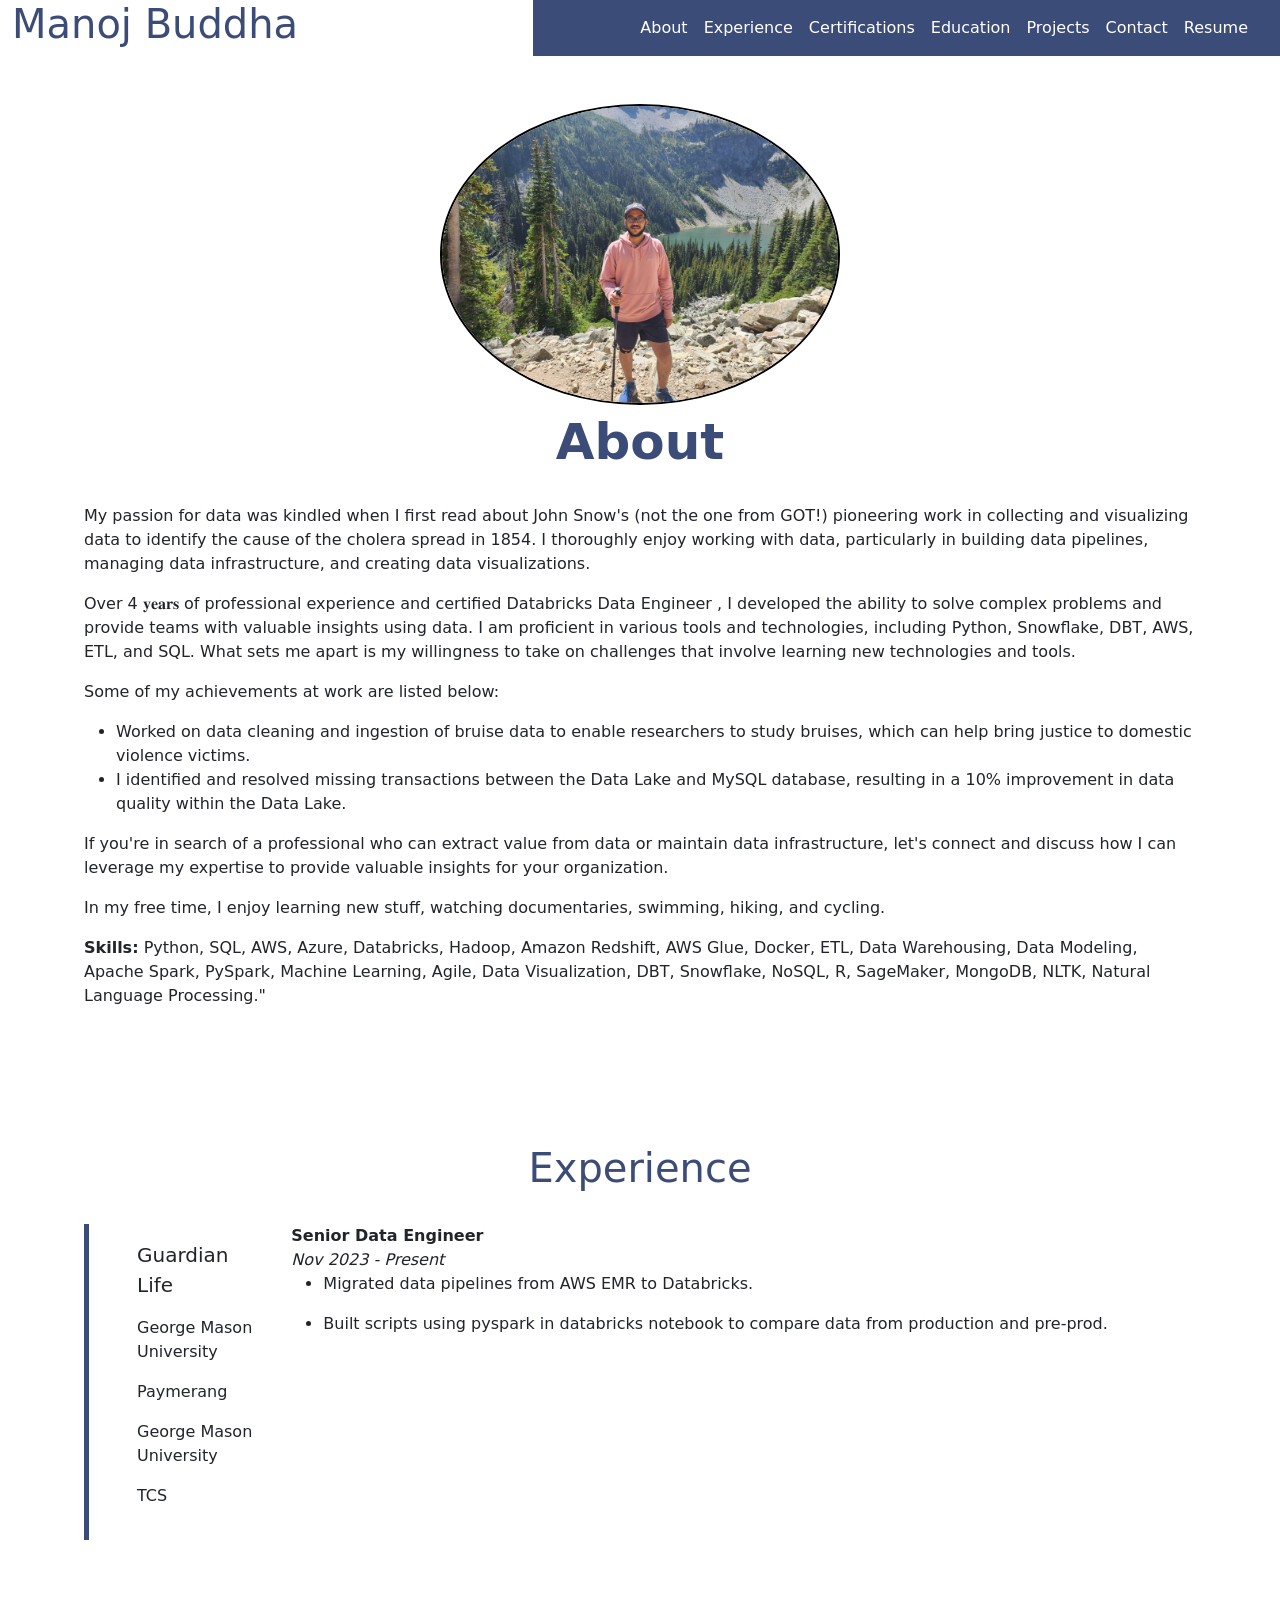
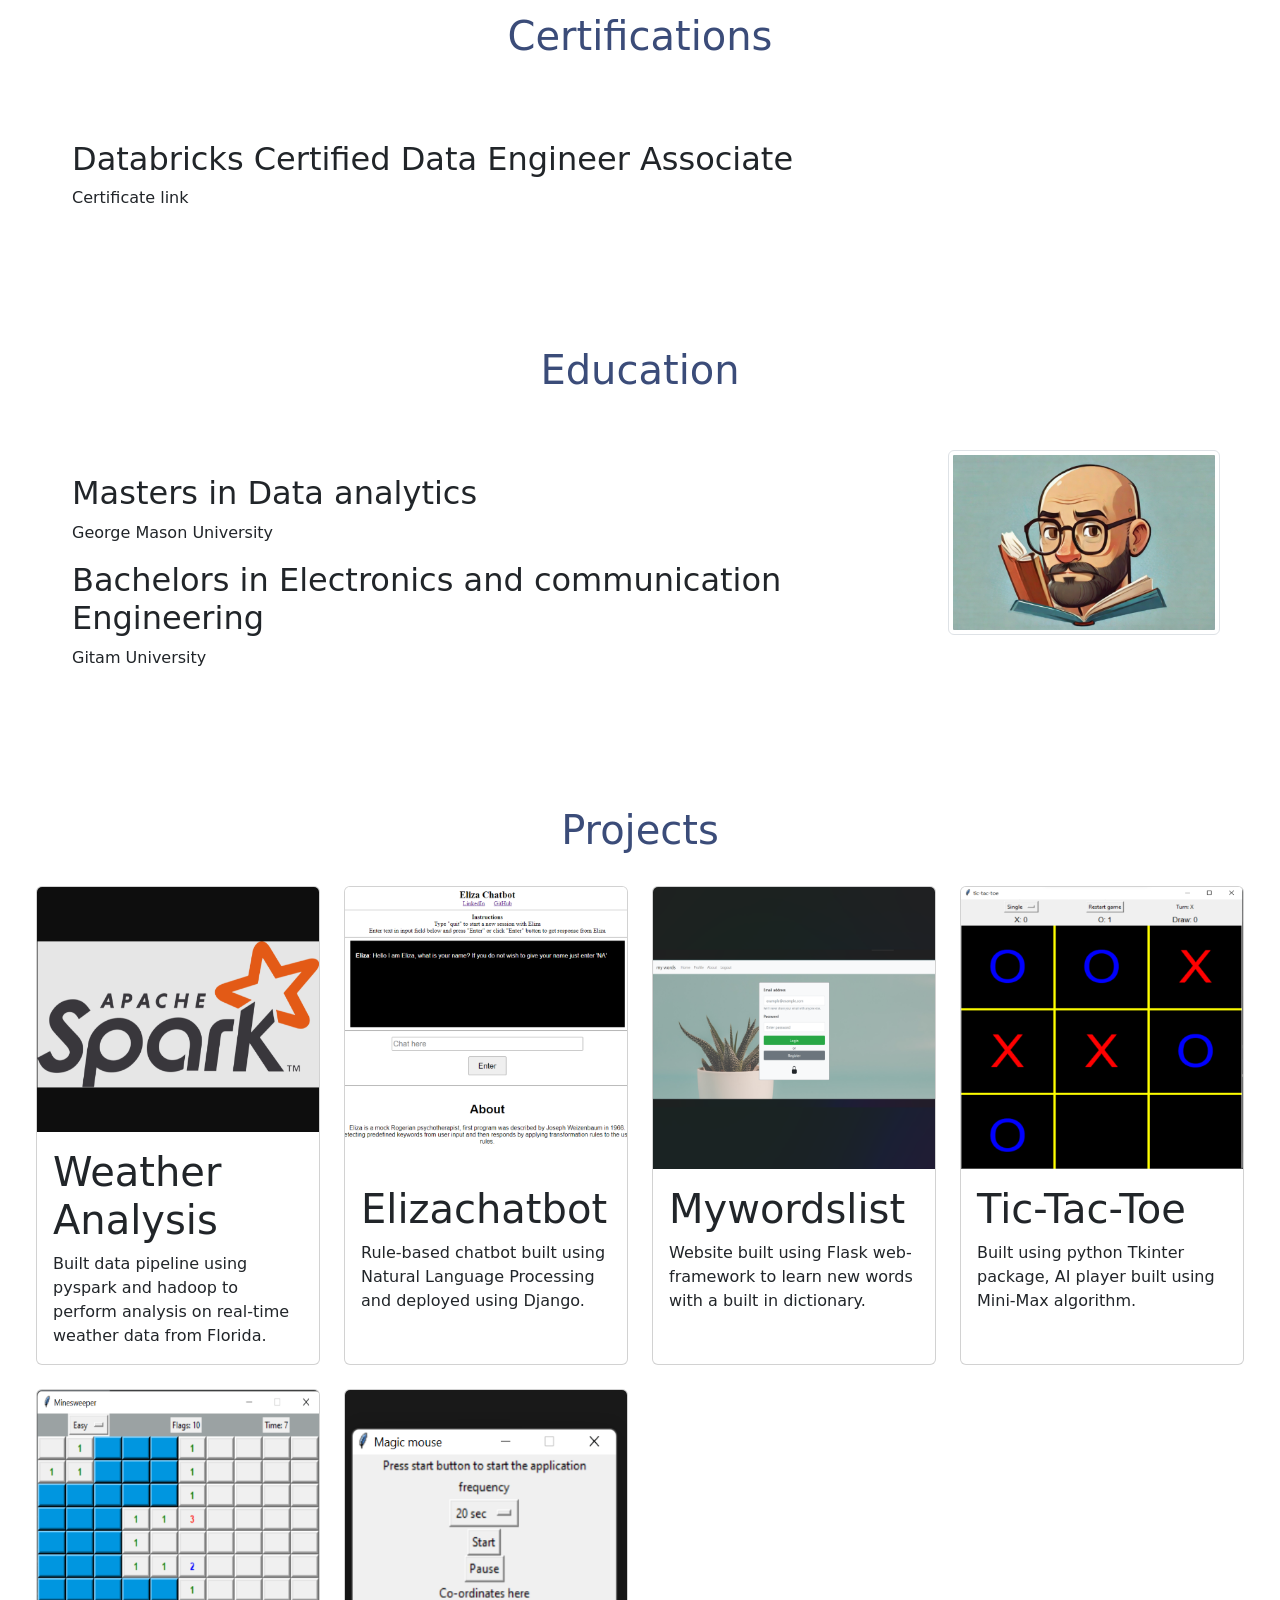
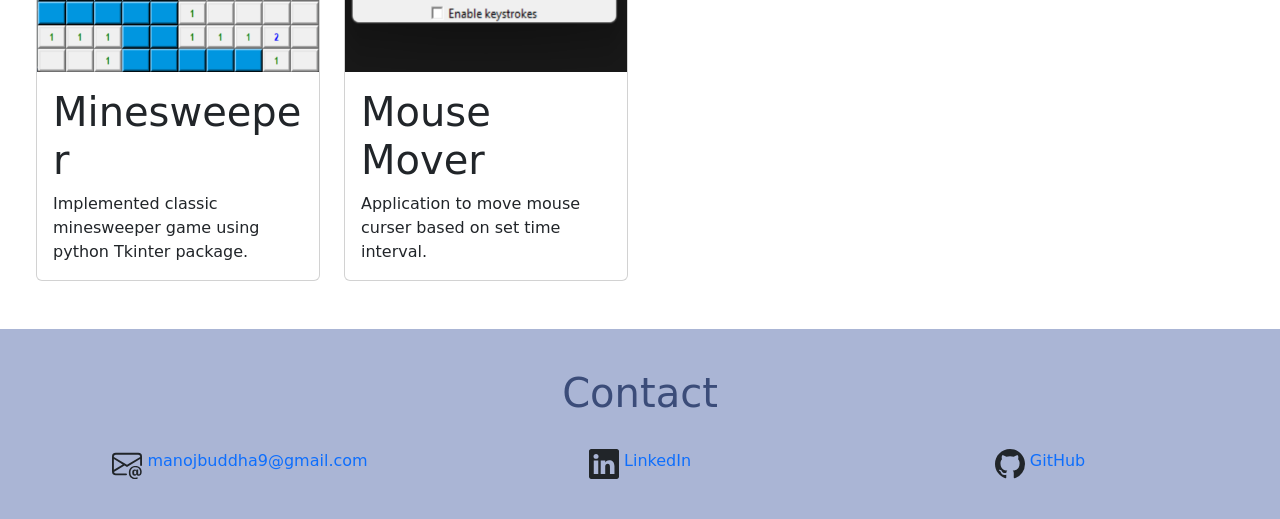
<file: index.html>
<!doctype html>
<html lang="en">

<head>
    <meta charset="utf-8">
    <meta name="viewport" content="width=device-width, initial-scale=1">
    <title>Manoj Buddha</title>
    <link href="https://cdn.jsdelivr.net/npm/bootstrap@5.3.2/dist/css/bootstrap.min.css" rel="stylesheet"
        integrity="sha384-T3c6CoIi6uLrA9TneNEoa7RxnatzjcDSCmG1MXxSR1GAsXEV/Dwwykc2MPK8M2HN" crossorigin="anonymous">
    <link rel="stylesheet" href="./index.css">
</head>

<body>
    <header class="sticky-top">
        <div class="container-fluid">
            <div class="row">
                <div class="col-5 header-name header-bg">
                    <h1>Manoj Buddha</h1>
                </div>
                <div class="col-7 navbar-bg d-flex justify-content-end">
                    <nav class="navbar navbar-expand-lg">
                        <div class="container-fluid">
                            <button class="navbar-toggler ms-auto" type="button" data-bs-toggle="collapse"
                                data-bs-target="#navbarNav" aria-controls="navbarNav" aria-expanded="false"
                                aria-label="Toggle navigation">
                                <span class="navbar-toggler-icon"></span>
                            </button>
                            <div class="collapse navbar-collapse" id="navbarNav">
                                <ul class="navbar-nav">
                                    <li class="nav-item">
                                        <a class="nav-link" href="#about">About</a>
                                    </li>
                                    <li class="nav-item">
                                        <a class="nav-link" href="#experience">Experience</a>
                                    </li>
                                    <li class="nav-item">
                                        <a class="nav-link" href="#certifications">Certifications</a>
                                    </li>
                                    <li class="nav-item">
                                        <a class="nav-link" href="#education">Education</a>
                                    </li>
                                    <li class="nav-item">
                                        <a class="nav-link" href="#projects">Projects</a>
                                    </li>
                                    <li class="nav-item">
                                        <a class="nav-link" href="#contact">Contact</a>
                                    </li>
                                    <li class="nav-item">
                                        <a class="nav-link" id="resume">Resume</a>
                                    </li>
                                </ul>
                            </div>
                        </div>
                    </nav>
                </div>
            </div>
        </div>
    </header>
    <main>
        <section id="about" class="p-4">
            <div class="container-fluid">
                <div class="row p-4 ">
                    <div class="card  avatar d-flex justify-content-center align-items-center">
                        <img src="./Images/avatar.jpg" class="card-img-top" alt="my Portfolio">
                    </div>
                    <div class="row-12 id-heading">About</div>
                    <div class="col-md-12 hero-image d-flex justify-content-center align-items-center">

                        <div class="row-12 p-4 justify-content-center">

                            <p>My passion for data was kindled when I first read about John Snow's (not the one from
                                GOT!) pioneering work in collecting and visualizing data to identify the cause of the
                                cholera spread in 1854. I thoroughly enjoy working with data, particularly in building
                                data pipelines, managing data infrastructure, and creating data visualizations.</p>

                            <p>Over 4 𝐲𝐞𝐚𝐫𝐬 of professional experience and certified Databricks Data Engineer , I
                                developed the ability to solve
                                complex problems and provide teams with valuable insights using data. I am proficient in
                                various tools and technologies, including Python, Snowflake, DBT, AWS, ETL, and SQL.
                                What sets me apart is my willingness to take on challenges that involve learning new
                                technologies and tools.</p>
                            <p>Some of my achievements at work are listed below:</p>
                            <ul>
                                <li>Worked on data cleaning and ingestion of bruise data to enable researchers to study
                                    bruises, which can help bring justice to domestic violence victims.</li>
                                <li>I identified and resolved missing transactions between the Data Lake and MySQL
                                    database, resulting in a 10% improvement in data quality within the Data Lake.</li>
                            </ul>
                            <p>If you're in search of a professional who can extract value from data or maintain data
                                infrastructure, let's connect and discuss how I can leverage my expertise to provide
                                valuable insights for your organization.</p>

                            <p>In my free time, I enjoy learning new stuff, watching documentaries, swimming, hiking,
                                and
                                cycling.</p>

                            <p>
                                <strong>Skills:</strong> Python, SQL, AWS, Azure, Databricks, Hadoop, Amazon Redshift,
                                AWS Glue, Docker,
                                ETL, Data Warehousing, Data Modeling, Apache Spark, PySpark, Machine Learning, Agile,
                                Data
                                Visualization, DBT, Snowflake, NoSQL, R, SageMaker, MongoDB, NLTK, Natural Language
                                Processing."
                            </p>


                        </div>
                    </div>

                </div>
        </section>
        <section id="experience" class="p-4">
            <div class="container-fluid">
                <div class="row id-heading p-4">
                    <h1>Experience</h1>
                </div>
                <div class="row p-6 ms-5">
                    <div class="col-sm-6 col-md-2 experience-nav p-2">
                        <ul>
                            <li id="glic" class="p-2"><a>Guardian Life</a></li>
                            <li id="gmu2" class="p-2"><a>George Mason University</a></li>
                            <li id="intern" class="p-2"><a>Paymerang</a></li>
                            <li id="gmu1" class="p-2"><a>George Mason University</a></li>
                            <li id="tcs" class="p-2"><a>TCS</a></li>
                        </ul>
                    </div>
                    <div class="col-sm-6 col-md-10">
                        <div class="info-glic" id="experience-info-glic">
                            <strong>Senior Data Engineer</strong><br>
                            <i>Nov 2023 - Present</i><br>
                            <ul>
                                <li>
                                    <p>Migrated data pipelines from AWS EMR to Databricks.</p>
                                </li>
                            </ul>
                            <ul>
                                <li>
                                    <p>Built scripts using pyspark in databricks notebook to compare data from
                                        production and pre-prod.</p>
                                </li>
                            </ul>
                        </div>
                        <div class="info-gmu2" id="experience-info-gmu2">
                            <strong>Data Engineer</strong><br>
                            <i>Jul 2023 - Jan 2024</i><br>
                            <ul>
                                <li>
                                    <p>Transformed and cleaned bruise data, which was collected as part of research and
                                        uploaded
                                        the data to database. That helped researchers study bruises and devise better
                                        system to
                                        document bruises and there by help bring justice to domestic violence victims.
                                    </p>
                                </li>
                            </ul>
                            <ul>
                                <li>
                                    <p>Built pipelines to extract metadata from images and store it in database.</p>
                                </li>
                            </ul>
                            <strong>Adjunct Professor</strong><br>
                            <i>Oct 2023 - Dec 2023</i><br>
                            <ul>
                                <li>
                                    <p>Instructor for course HAP780 - Data mining in Health care</p>
                                </li>
                            </ul>
                        </div>
                        <div class="info-intern" id="experience-info-intern">
                            <strong>Data Engineer Intern</strong><br>
                            <i>Jun 2022 - Aug 2022</i><br>
                            <ul>
                                <li>
                                    <p>Got hands-on experience with data lakes and data visualization tools like AWS
                                        QuickSight.
                                    </p>
                                </li>
                                <li>
                                    <p>Analyzed how data is moved between different tools in a data pipeline and how
                                        data
                                        modeling concepts are applied to database that stores financial transactions.
                                    </p>
                                </li>
                                <li>
                                    <p>Regularly interacted with various teams and translated the teams requirements to
                                        business
                                        solutions.</p>
                                </li>
                            </ul>
                        </div>
                        <div class="info-gmu1" id="experience-info-gmu1">
                            <strong>Research Assistant</strong><br>
                            <i>Oct 2018 - 2021</i><br>
                            <ul>
                                <li>
                                    <p>Worked with the Break Through Tech team to clean data from student surveys and
                                        transform
                                        it into a format accepted by salesforce.</p>
                                </li>
                                <li>
                                    <p>Analyzed the data using visualizations and salesforce dashboard and identify ways
                                        to
                                        improve program.</p>
                                </li>
                            </ul>
                        </div>
                        <div class="info-tcs" id="experience-info-tcs">
                            <strong>Data Engineer</strong><br>
                            <i>Oct 2018 - Aug 2021</i><br>
                            <ul>
                                <li>
                                    <p>Collaborated with support teams and identified ways to reduce manual workload for
                                        the
                                        team and develop scripts and tools to save time for the team. Worked on data
                                        pipelines
                                        to integrate data from servers into an application.</p>
                                </li>
                                <li>
                                    <p>Worked on data pipelines to integrate data from servers into an application.</p>
                                </li>
                            </ul>
                        </div>
                    </div>
                </div>
            </div>
        </section>
        <section id="certifications" class="p-4">
            <div class="container-fluid">
                <div class="row id-heading p-4">
                    <h1>Certifications</h1>
                </div>
                <div class="row p-4">
                    <div class="col-9 p-4">
                        <h2>Databricks Certified Data Engineer Associate</h2>
                        <p>Certificate link</p>
                    </div>
                </div>           
        </section>
        <section id="education" class="p-4">
            <div class="container-fluid">
                <div class="row id-heading p-4">
                    <h1>Education</h1>
                </div>
                <div class="row p-4">
                    <div class="col-9 p-4">
                        <h2>Masters in Data analytics</h2>
                        <p>George Mason University</p>
                        <h2>Bachelors in Electronics and communication Engineering</h2>
                        <p>Gitam University</p>
                    </div>
                    <div class="col-3 edu-avatar">
                        <img src="./Images/manojEducationAvatar.jpg" class="img-thumbnail" alt="eduAvatar">
                    </div>
                </div>

            </div>
        </section>
        <section id="projects" class="p-4">
            <div class="container-fluid">
                <div class="row id-heading p-4">
                    <h1>Projects</h1>
                </div>
                <div class="row">
                    <div class="col-sm-12 col-md-6 col-lg-3 pb-4 d-flex justify-content-center">
                        <div class="card" style="width: 20rem;">
                            <img src="./Images/apachespark1.png" class="card-img-top" alt="elizachatbot1">
                            <div class="card-body">
                                <h1 class="card-title">Weather Analysis</h1>
                                <p class="card-text">Built data pipeline using pyspark and hadoop to perform analysis on
                                    real-time weather data from Florida.</p>
                            </div>
                        </div>
                    </div>
                    <div class="col-sm-12 col-md-6 col-lg-3 pb-4 d-flex justify-content-center">
                        <div class="card" style="width: 20rem;">
                            <img src="./Images/elizachatbot1.png" class="card-img-top" alt="elizachatbot1">
                            <div class="card-body">
                                <h1 class="card-title">Elizachatbot</h1>
                                <p class="card-text">Rule-based chatbot built using Natural Language Processing and
                                    deployed using Django.</p>
                            </div>
                        </div>
                    </div>
                    <div class="col-sm-12 col-md-6 col-lg-3 pb-4 d-flex justify-content-center">
                        <div class="card" style="width: 20rem;">
                            <img src="./Images/mywordslist1.png" class="card-img-top" alt="elizachatbot1">
                            <div class="card-body">
                                <h1 class="card-title">Mywordslist</h1>
                                <p class="card-text">Website built using Flask web-framework to learn new words with a
                                    built in dictionary.</p>
                            </div>
                        </div>
                    </div>
                    <div class="col-sm-12 col-md-6 col-lg-3 pb-4 d-flex justify-content-center">
                        <div class="card" style="width: 20rem;">
                            <img src="./Images/tictactoe1.png" class="card-img-top" alt="elizachatbot1">
                            <div class="card-body">
                                <h1 class="card-title">Tic-Tac-Toe</h1>
                                <p class="card-text">Built using python Tkinter package, AI player built using Mini-Max
                                    algorithm.</p>
                            </div>
                        </div>
                    </div>
                    <div class="col-sm-12 col-md-6 col-lg-3 pb-4 d-flex justify-content-center">
                        <div class="card" style="width: 20rem;">
                            <img src="./Images/minesweeper1.png" class="card-img-top" alt="elizachatbot1">
                            <div class="card-body">
                                <h1 class="card-title">Minesweeper</h1>
                                <p class="card-text">Implemented classic minesweeper game using python Tkinter package.
                                </p>
                            </div>
                        </div>
                    </div>
                    <div class="col-sm-12 col-md-6 col-lg-3 pb-4 d-flex justify-content-center">
                        <div class="card" style="width: 20rem;">
                            <img src="./Images/mousemover1.png" class="card-img-top" alt="elizachatbot1">
                            <div class="card-body">
                                <h1 class="card-title">Mouse Mover</h1>
                                <p class="card-text">Application to move mouse curser based on set time interval.</p>
                            </div>
                        </div>
                    </div>
                </div>
            </div>
        </section>
    </main>
    <footer id="contact">
        <div class="container-fluid">
            <div class="row id-heading">
                <h1>Contact</h1>
            </div>
            <br>
            <div class="row contact-card flex-sm-row">
                <div class="col-xs-12 col-md-4 d-flex justify-content-center">
                    <svg xmlns="http://www.w3.org/2000/svg" width="30" height="30" fill="currentColor"
                        class="bi bi-envelope-at" viewBox="0 0 16 16">
                        <path
                            d="M2 2a2 2 0 0 0-2 2v8.01A2 2 0 0 0 2 14h5.5a.5.5 0 0 0 0-1H2a1 1 0 0 1-.966-.741l5.64-3.471L8 9.583l7-4.2V8.5a.5.5 0 0 0 1 0V4a2 2 0 0 0-2-2zm3.708 6.208L1 11.105V5.383zM1 4.217V4a1 1 0 0 1 1-1h12a1 1 0 0 1 1 1v.217l-7 4.2z" />
                        <path
                            d="M14.247 14.269c1.01 0 1.587-.857 1.587-2.025v-.21C15.834 10.43 14.64 9 12.52 9h-.035C10.42 9 9 10.36 9 12.432v.214C9 14.82 10.438 16 12.358 16h.044c.594 0 1.018-.074 1.237-.175v-.73c-.245.11-.673.18-1.18.18h-.044c-1.334 0-2.571-.788-2.571-2.655v-.157c0-1.657 1.058-2.724 2.64-2.724h.04c1.535 0 2.484 1.05 2.484 2.326v.118c0 .975-.324 1.39-.639 1.39-.232 0-.41-.148-.41-.42v-2.19h-.906v.569h-.03c-.084-.298-.368-.63-.954-.63-.778 0-1.259.555-1.259 1.4v.528c0 .892.49 1.434 1.26 1.434.471 0 .896-.227 1.014-.643h.043c.118.42.617.648 1.12.648Zm-2.453-1.588v-.227c0-.546.227-.791.573-.791.297 0 .572.192.572.708v.367c0 .573-.253.744-.564.744-.354 0-.581-.215-.581-.8Z" />
                    </svg>&nbsp;<a style="text-decoration: none;" href="mailto: manojbuddha9@gmail.com"
                        target="_blank">manojbuddha9@gmail.com</a>
                </div>
                <div class="col-xs-12 col-md-4 d-flex justify-content-center">
                    <svg xmlns="http://www.w3.org/2000/svg" width="30" height="30" fill="currentColor"
                        class="bi bi-linkedin" viewBox="0 0 16 16">
                        <path
                            d="M0 1.146C0 .513.526 0 1.175 0h13.65C15.474 0 16 .513 16 1.146v13.708c0 .633-.526 1.146-1.175 1.146H1.175C.526 16 0 15.487 0 14.854V1.146zm4.943 12.248V6.169H2.542v7.225h2.401m-1.2-8.212c.837 0 1.358-.554 1.358-1.248-.015-.709-.52-1.248-1.342-1.248-.822 0-1.359.54-1.359 1.248 0 .694.521 1.248 1.327 1.248h.016zm4.908 8.212V9.359c0-.216.016-.432.08-.586.173-.431.568-.878 1.232-.878.869 0 1.216.662 1.216 1.634v3.865h2.401V9.25c0-2.22-1.184-3.252-2.764-3.252-1.274 0-1.845.7-2.165 1.193v.025h-.016a5.54 5.54 0 0 1 .016-.025V6.169h-2.4c.03.678 0 7.225 0 7.225h2.4" />
                    </svg>&nbsp;<a style="text-decoration: none;" href="https://www.linkedin.com/in/manoj-buddha"
                        target="_blank">LinkedIn</a>
                </div>
                <div class="col-xs-12 col-md-4 d-flex justify-content-center">
                    <svg xmlns="http://www.w3.org/2000/svg" width="30" height="30" fill="currentColor"
                        class="bi bi-github" viewBox="0 0 16 16">
                        <path
                            d="M8 0C3.58 0 0 3.58 0 8c0 3.54 2.29 6.53 5.47 7.59.4.07.55-.17.55-.38 0-.19-.01-.82-.01-1.49-2.01.37-2.53-.49-2.69-.94-.09-.23-.48-.94-.82-1.13-.28-.15-.68-.52-.01-.53.63-.01 1.08.58 1.23.82.72 1.21 1.87.87 2.33.66.07-.52.28-.87.51-1.07-1.78-.2-3.64-.89-3.64-3.95 0-.87.31-1.59.82-2.15-.08-.2-.36-1.02.08-2.12 0 0 .67-.21 2.2.82.64-.18 1.32-.27 2-.27.68 0 1.36.09 2 .27 1.53-1.04 2.2-.82 2.2-.82.44 1.1.16 1.92.08 2.12.51.56.82 1.27.82 2.15 0 3.07-1.87 3.75-3.65 3.95.29.25.54.73.54 1.48 0 1.07-.01 1.93-.01 2.2 0 .21.15.46.55.38A8.012 8.012 0 0 0 16 8c0-4.42-3.58-8-8-8" />
                    </svg>&nbsp;<a style="text-decoration: none;" href="https://github.com/manojbuddha"
                        target="_blank">GitHub</a>
                </div>
            </div>
        </div>
    </footer>
    <script src="./index.js"></script>
    <script src="https://cdn.jsdelivr.net/npm/bootstrap@5.3.2/dist/js/bootstrap.bundle.min.js"
        integrity="sha384-C6RzsynM9kWDrMNeT87bh95OGNyZPhcTNXj1NW7RuBCsyN/o0jlpcV8Qyq46cDfL"
        crossorigin="anonymous"></script>
</body>

</html>
</file>
<file: index.css>
.navbar-bg{
    background-color: #3B4C79;
}
.header-name{
    color:#3B4C79;
}
.header-bg{
background-color: white;
}
.nav-link{
    color:white;
}
.avatar{
  border:none;
}
.avatar > img{
  width:25rem;
  border-radius:50%;
  border:2px solid black;
}
.main{
  text-align: center;
  margin: 0 auto
}
.id-heading{
    text-align: center;
    font-size: 50px;
    font-weight: bold;
    color:#3B4C79;
  }
  .experience-nav{
    height:auto;
    border-left:5px solid #3B4C79;
  }
  .experience-nav li{
    list-style-type: none;
  }
  .experience-nav a:hover{
    cursor: pointer;
    color:#3B4C79;
  }
  .experience-info{
    width:70%;
    height:auto;
    text-align:justify;
    padding:20px;
  }
  .info-tcs{
    display: block;
  }
  .info-gmu1{
    display: none;
  }
  .info-gmu2{
    display: none;
  }
  .info-intern{
    display: none;
  }    
  .edu-avatar{
    object-fit: contain;
  }
  footer{
    background-color: #aab5d5;
    width:100%;
    height:auto;
    display: flex;
    justify-content: center;
    flex-direction:column;
    padding:40px;
  }
</file>
